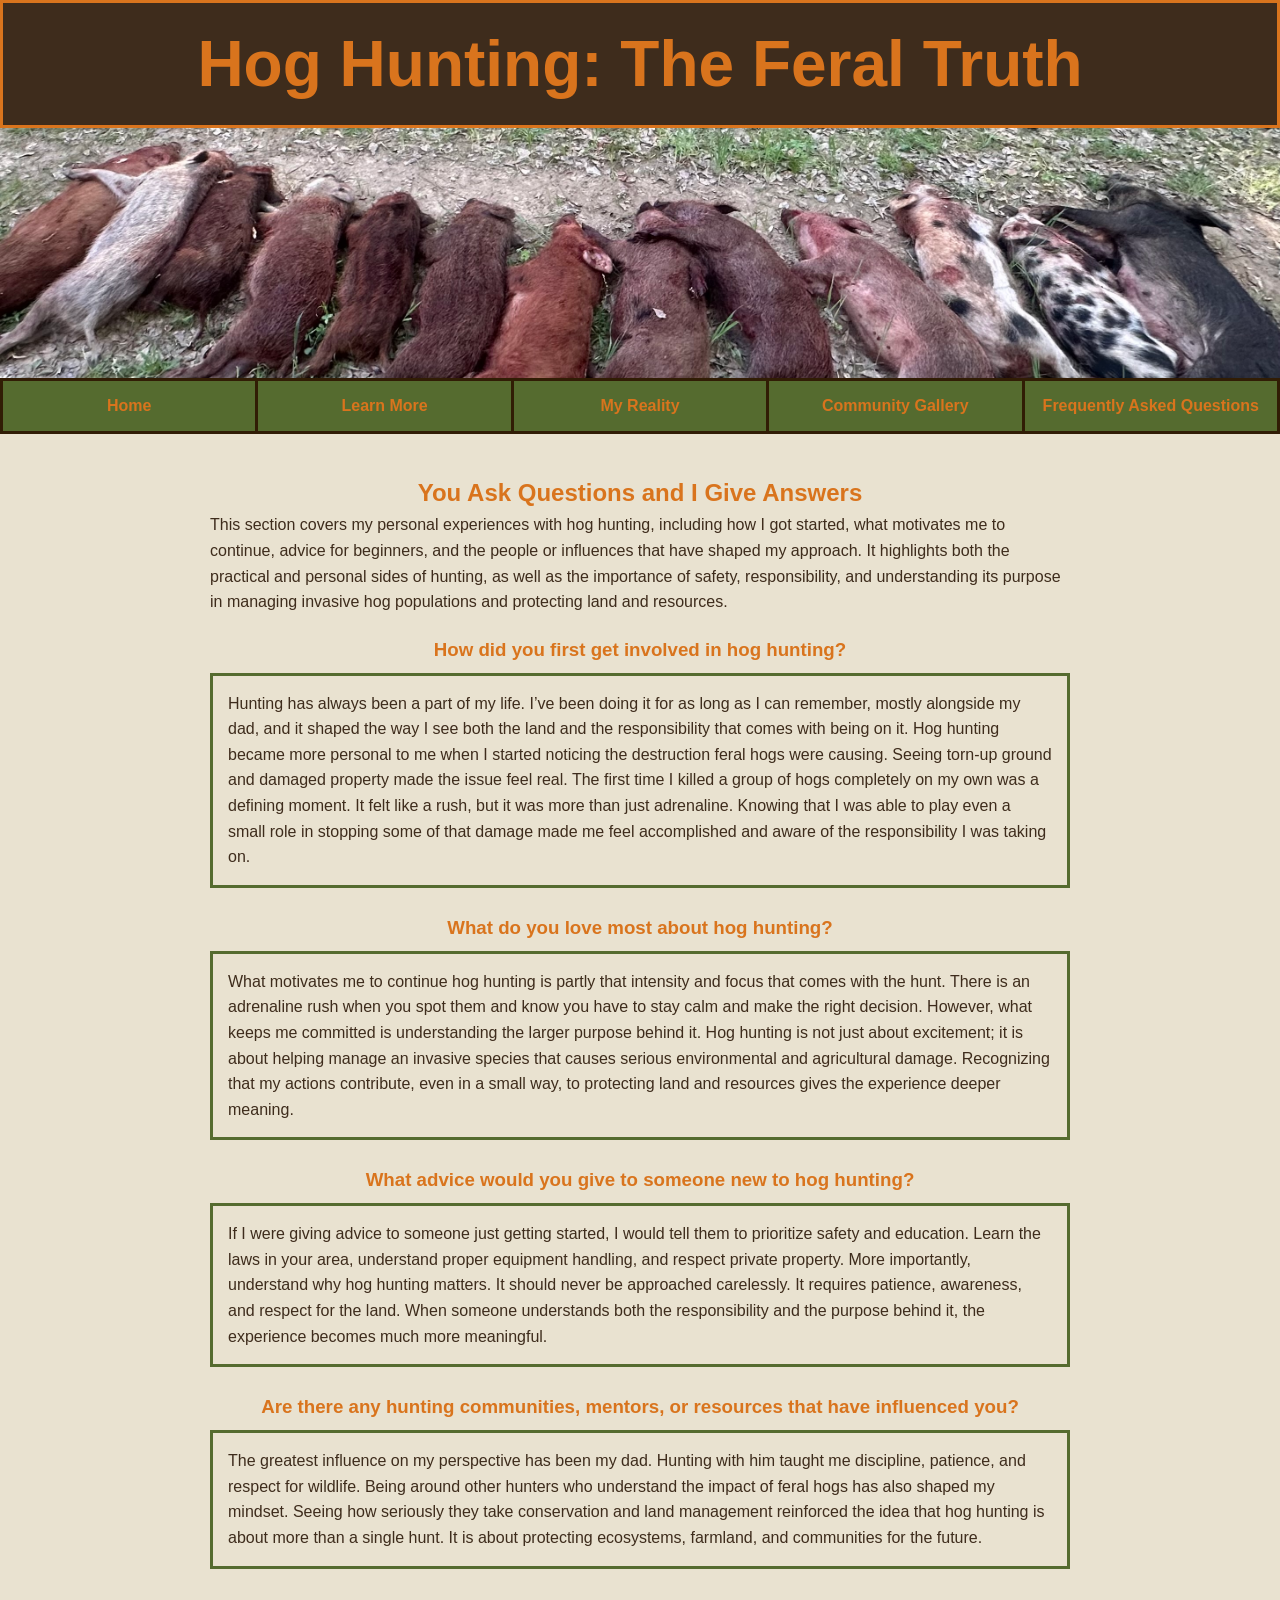
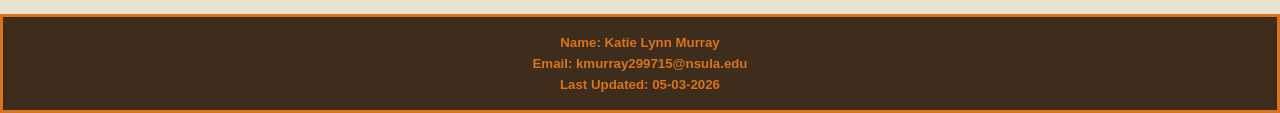
<file: faq.html>
<!DOCTYPE html>
<html lang="en">
<head>
    <meta charset="UTF-8">
    <title>Hog Hunting: The Feral Truth</title>
    <meta name="viewport" content="width=device-width, initial-scale=1.0">

    <!-- Link CSS -->
    <link rel="stylesheet" href="hogs.css">
</head>
<body>

    <header>
        <h1>Hog Hunting: The Feral Truth</h1>
    </header>

    <div class="banner">
        <img src="IMG_2388.jpg" alt="Picture of 13 hogs in a line">
    </div>

    <table>
      <tr>
        <th><a href="index.html">Home</a></th>
        <th><a href="learn.html">Learn More</a></th>
        <th><a href="reality.html">My Reality</a></th>
        <th><a href="community.html">Community Gallery</a></th>
        <th><a href="faq.html">Frequently Asked Questions</a></th>
      </tr>
    </table>

    <main>
        <section>
            <h2>You Ask Questions and I Give Answers</h2>
            <p class="first-paragraph"> This section covers my personal experiences with hog hunting, including how I got started, what motivates me to continue, advice for beginners, and the people or influences that have shaped my approach. It highlights both the practical and personal sides of hunting, as well as the importance of safety, responsibility, and understanding its purpose in managing invasive hog populations and protecting land and resources.
            </p>
			
            <div class="faq-item">

                <h3>How did you first get involved in hog hunting?</h3>

                <div class="faq-box">
                    <p>
                        Hunting has always been a part of my life. I’ve been doing it for as long as I can remember, mostly alongside my dad, and it shaped the way I see both the land and the responsibility that comes with being on it. Hog hunting became more personal to me when I started noticing the destruction feral hogs were causing. Seeing torn-up ground and damaged property made the issue feel real. The first time I killed a group of hogs completely on my own was a defining moment. It felt like a rush, but it was more than just adrenaline. Knowing that I was able to play even a small role in stopping some of that damage made me feel accomplished and aware of the responsibility I was taking on.
                    </p>
                </div>

            </div>

            <div class="faq-item">

                <h3>What do you love most about hog hunting?</h3>

                <div class="faq-box">
                    <p>
                        What motivates me to continue hog hunting is partly that intensity and focus that comes with the hunt. There is an adrenaline rush when you spot them and know you have to stay calm and make the right decision. However, what keeps me committed is understanding the larger purpose behind it. Hog hunting is not just about excitement; it is about helping manage an invasive species that causes serious environmental and agricultural damage. Recognizing that my actions contribute, even in a small way, to protecting land and resources gives the experience deeper meaning.
                    </p>
                </div>

            </div>

            <div class="faq-item">

                <h3>What advice would you give to someone new to hog hunting?</h3>

                <div class="faq-box">
                    <p>
                        If I were giving advice to someone just getting started, I would tell them to prioritize safety and education. Learn the laws in your area, understand proper equipment handling, and respect private property. More importantly, understand why hog hunting matters. It should never be approached carelessly. It requires patience, awareness, and respect for the land. When someone understands both the responsibility and the purpose behind it, the experience becomes much more meaningful.
                    </p>
                </div>

            </div>

            <div class="faq-item">

                <h3>Are there any hunting communities, mentors, or resources that have influenced you?</h3>

                <div class="faq-box">
                    <p>
                        The greatest influence on my perspective has been my dad. Hunting with him taught me discipline, patience, and respect for wildlife. Being around other hunters who understand the impact of feral hogs has also shaped my mindset. Seeing how seriously they take conservation and land management reinforced the idea that hog hunting is about more than a single hunt. It is about protecting ecosystems, farmland, and communities for the future.
                    </p>
                </div>

            </div>
        </section>
    </main>

    <footer>

        <h5>Name: Katie Lynn Murray<br>
        Email: kmurray299715@nsula.edu<br>
        Last Updated: 05-03-2026</h5>
        
    </footer>

    <script src="hogs.js"></script>

</body>
</html>
</file>
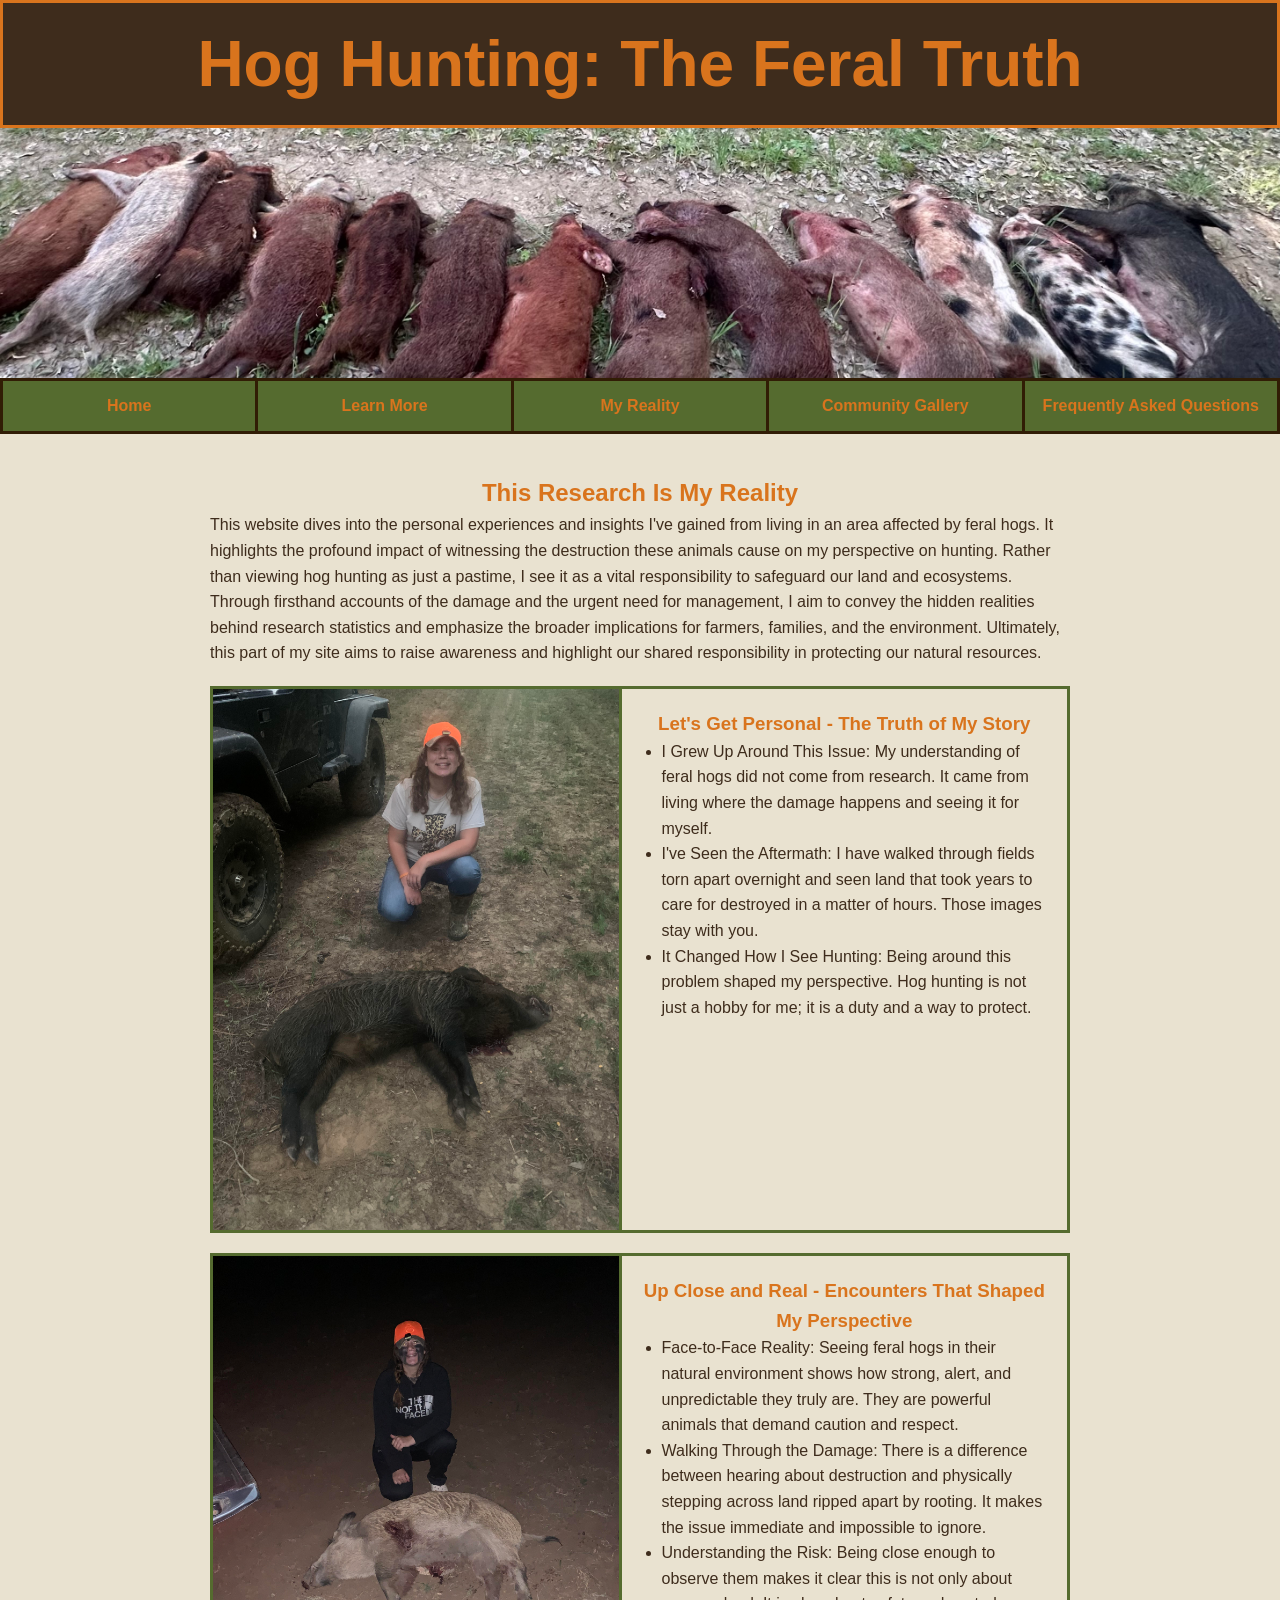
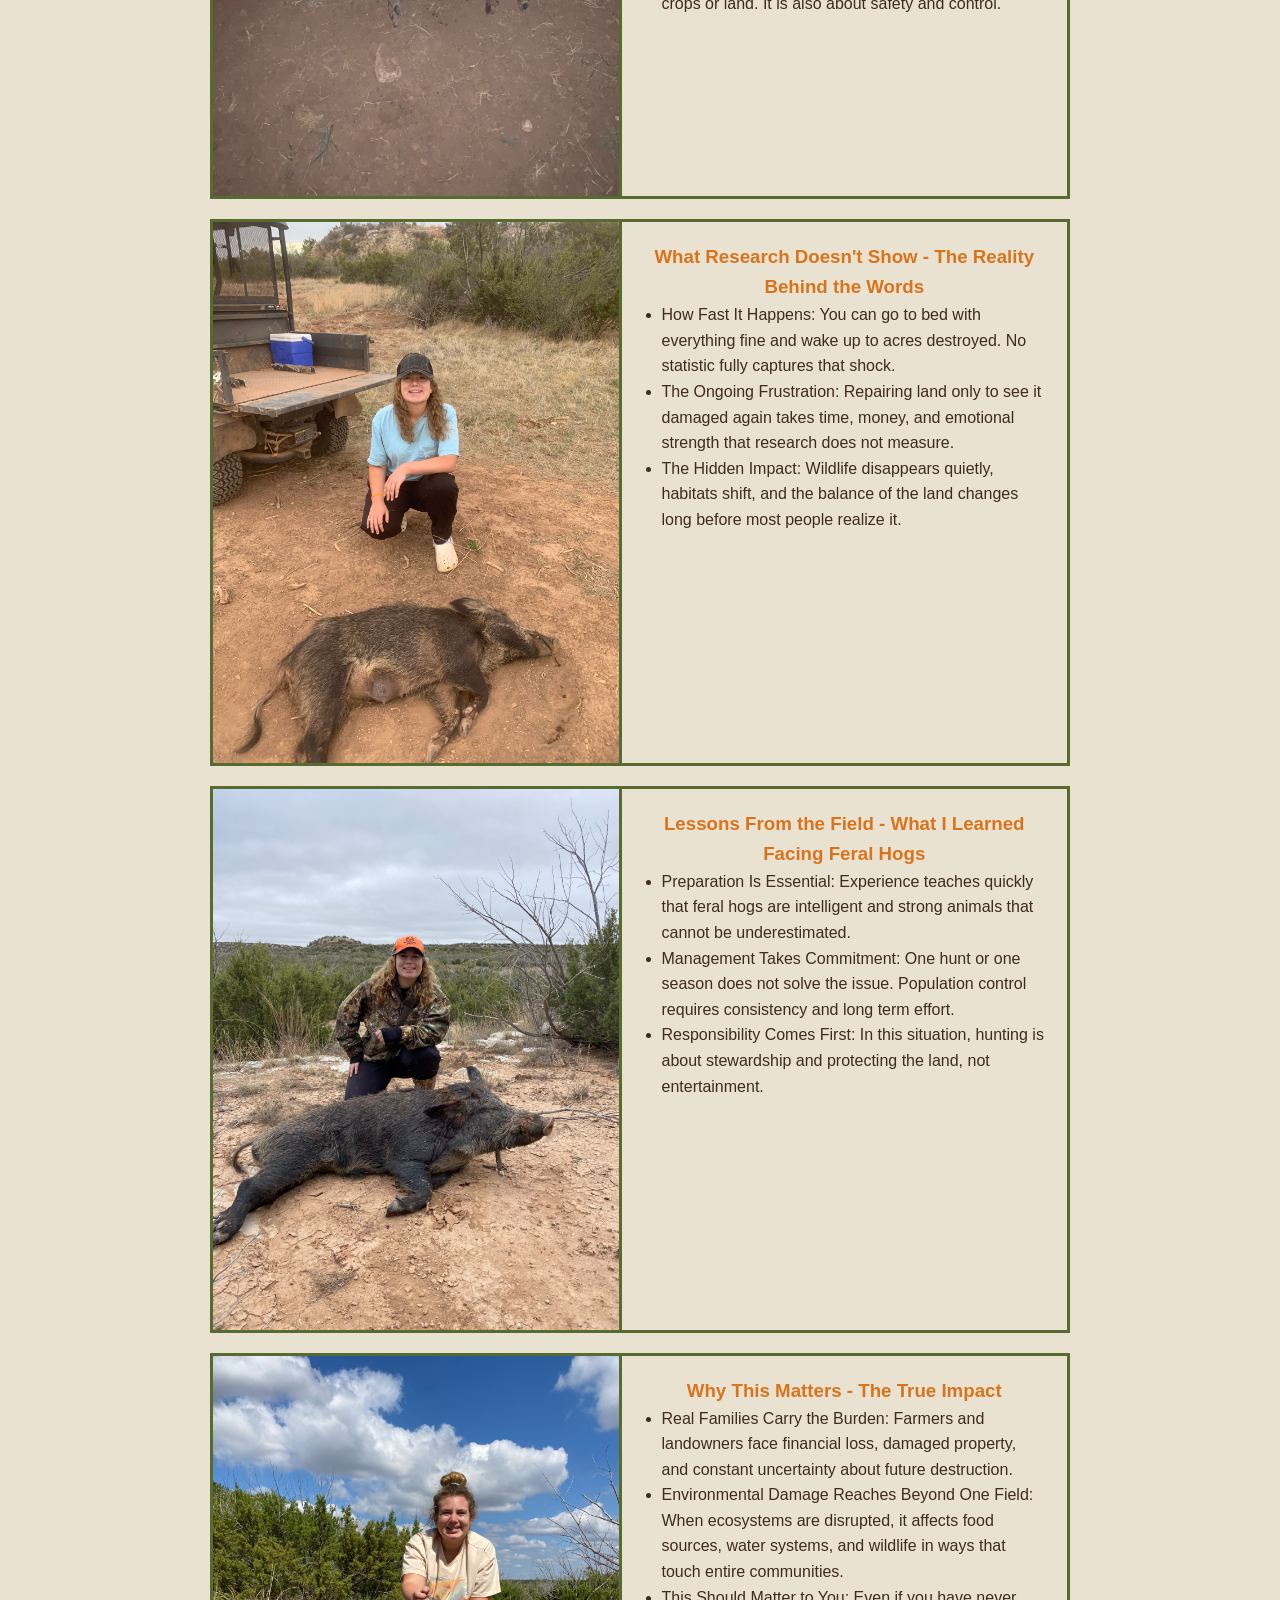
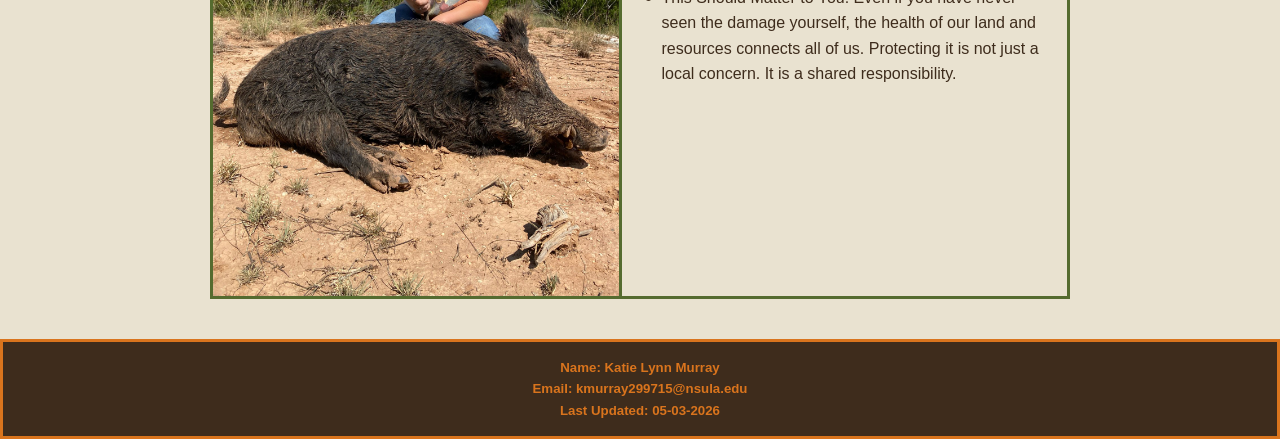
<file: reality.html>
<!DOCTYPE html>
<html lang="en">
<head>
    <meta charset="UTF-8">
    <title>Hog Hunting: The Feral Truth</title>
    <meta name="viewport" content="width=device-width, initial-scale=1.0">

    <!-- Link CSS -->
    <link rel="stylesheet" href="hogs.css">
</head>
<body>

    <header>
        <h1>Hog Hunting: The Feral Truth</h1>
    </header>

    <div class="banner">
        <img src="IMG_2388.jpg" alt="Picture of 13 hogs in a line">
    </div>

    <table>
      <tr>
        <th><a href="index.html">Home</a></th>
        <th><a href="learn.html">Learn More</a></th>
        <th><a href="reality.html">My Reality</a></th>
        <th><a href="community.html">Community Gallery</a></th>
        <th><a href="faq.html">Frequently Asked Questions</a></th>
      </tr>
    </table>

    <main>
        <section>
            <h2>This Research Is My Reality</h2>
            <p class="first-paragraph">
                This website dives into the personal experiences and insights I've gained from living in an area affected by feral hogs. It highlights the profound impact of witnessing the destruction these animals cause on my perspective on hunting. Rather than viewing hog hunting as just a pastime, I see it as a vital responsibility to safeguard our land and ecosystems. Through firsthand accounts of the damage and the urgent need for management, I aim to convey the hidden realities behind research statistics and emphasize the broader implications for farmers, families, and the environment. Ultimately, this part of my site aims to raise awareness and highlight our shared responsibility in protecting our natural resources.
            </p>

    <div class="reality-box">

        <div class="reality-img">
            <img src="hog brain.jpg" alt="Let's Get Personal - The Truth of My Story">
        </div>
       
        <div class="reality-content">
            <h3>Let's Get Personal - The Truth of My Story</h3>
            <ul>
                <li>I Grew Up Around This Issue: My understanding of feral hogs did not come from research. It came from living where the damage happens and seeing it for myself.</li>
                <li>I've Seen the Aftermath: I have walked through fields torn apart overnight and seen land that took years to care for destroyed in a matter of hours. Those images stay with you.</li>
                <li>It Changed How I See Hunting: Being around this problem shaped my perspective. Hog hunting is not just a hobby for me; it is a duty and a way to protect.</li>
            </ul>
        </div>

    </div>

    <div class="reality-box">

        <div class="reality-img">
            <img src="hog thud.jpg" alt="Up Close and Real - Encounters That Shaped My Perspective">
        </div>
       
        <div class="reality-content">
            <h3>Up Close and Real - Encounters That Shaped My Perspective</h3>
            <ul>
                <li>Face-to-Face Reality: Seeing feral hogs in their natural environment shows how strong, alert, and unpredictable they truly are. They are powerful animals that demand caution and respect.</li>
                <li>Walking Through the Damage: There is a difference between hearing about destruction and physically stepping across land ripped apart by rooting. It makes the issue immediate and impossible to ignore.</li>
                <li>Understanding the Risk: Being close enough to observe them makes it clear this is not only about crops or land. It is also about safety and control.</li>
            </ul>
        </div>

    </div>

    <div class="reality-box">

        <div class="reality-img">
            <img src="juju hog.jpg" alt="What Research Doesn't Show - The Reality Behind the Words">
        </div>
       
        <div class="reality-content">
            <h3>What Research Doesn't Show - The Reality Behind the Words</h3>
            <ul>
                <li>How Fast It Happens: You can go to bed with everything fine and wake up to acres destroyed. No statistic fully captures that shock.</li>
                <li>The Ongoing Frustration: Repairing land only to see it damaged again takes time, money, and emotional strength that research does not measure.</li>
                <li>The Hidden Impact: Wildlife disappears quietly, habitats shift, and the balance of the land changes long before most people realize it.</li>
            </ul>
        </div>

    </div>

    <div class="reality-box">

        <div class="reality-img">
            <img src="thumbnail_IMG_1075.jpg" alt="Lessons From the Field - What I Learned Facing Feral Hogs">
        </div>
       
        <div class="reality-content">
            <h3>Lessons From the Field - What I Learned Facing Feral Hogs</h3>
            <ul>
                <li>Preparation Is Essential: Experience teaches quickly that feral hogs are intelligent and strong animals that cannot be underestimated.</li>
                <li>Management Takes Commitment: One hunt or one season does not solve the issue. Population control requires consistency and long term effort.</li>
                <li>Responsibility Comes First: In this situation, hunting is about stewardship and protecting the land, not entertainment.</li>
            </ul>
        </div>

    </div>

    <div class="reality-box">

        <div class="reality-img">
            <img src="thumbnail_IMG_1306.jpg" alt="Why This Matters - The True Impact">
        </div>
       
        <div class="reality-content">
            <h3>Why This Matters - The True Impact</h3>
            <ul>
                <li>Real Families Carry the Burden: Farmers and landowners face financial loss, damaged property, and constant uncertainty about future destruction.</li>
                <li>Environmental Damage Reaches Beyond One Field: When ecosystems are disrupted, it affects food sources, water systems, and wildlife in ways that touch entire communities.</li>
                <li>This Should Matter to You: Even if you have never seen the damage yourself, the health of our land and resources connects all of us. Protecting it is not just a local concern. It is a shared responsibility.</li>
            </ul>
        </div>

    </div>
			
        </section>
    </main>

    <footer>

        <h5>Name: Katie Lynn Murray<br>
        Email: kmurray299715@nsula.edu<br>
        Last Updated: 05-03-2026</h5>
        
    </footer>

    <script src="hogs.js"></script>

</body>
</html>
</file>
<file: hogs.css>
/* ===============================
   Global Styles
   =============================== */
* {
  margin: 0;
  padding: 0;
  box-sizing: border-box;
}


body {
  font-family: Arial, sans-serif;
  line-height: 1.6;
  background: #e9e2d0;
  color: #3e2c1c;
}


/* ===============================
   HEADER
   =============================== */
header {
  background-color: #3e2c1c;
  color: #d9741d;
  border: 3px solid rgb(217, 116, 29);
  text-align: center;
  padding: 10px;
  font-size: 2em;
}


/* ===============================
   BANNER
   =============================== */
.banner {
  width: 100%;
  height: 250px;
  overflow: hidden;
  /*border: 3px solid rgb(85, 107, 47);*/
}


.banner img {
  width: 100%;
  height: 100%;
  object-fit: cover;
  object-position: center 50%;
  display: block;
}


/* ===============================
   NAVIGATION (TABLE STYLE)
   =============================== */
table {
  width: 100%;
  table-layout: fixed;
  border-collapse: collapse;
  margin-bottom: 20px;
}


th {
  background-color: #556b2f;
  border: 3px solid rgb(49, 29, 5);
}


th a {
  display: block;
  padding: 12px 0;
  text-align: center;
  color: #d9741d;
  text-decoration: none;
}


th a:hover {
  background-color: #e9e2d0;
  color: #d9741d;
}


/* ===============================
   MAIN CONTENT
   =============================== */
main {
  max-width: 900px;
  margin: 0 auto;
}


main section {
  padding: 20px;
}


h2, h3, h4 {
  color: #d9741d;
  text-align: center;
}


p {
  color: #3e2c1c;
  margin-bottom: 10px;
}


.first-paragraph {
  margin-bottom: 20px;
}


ul {
  list-style-type: disc;
  padding-left: 20px;
  margin-bottom: 20px;
}

/* ===============================
   HOME COLUMNS (3 COLUMN LAYOUT)
   =============================== */

.home-columns {
  display: flex;
  gap: 20px;
  margin-top: 20px;
}

/* Each column */
.home-box {
  flex: 1;

  border: 3px solid #556b2f;
  background-color: #e9e2d0;
  padding: 15px;
}

.home-box h3 {
  margin-bottom: 10px;
}

/* VIDEO BOX */
.video-box {
  display: flex;
  align-items: center;
  justify-content: center;
  padding: 0; /* lets video fill edge-to-edge */
}

/* Make video fill box */
.video-box video {
  width: 100%;
  height: 100%;
  object-fit: cover;
  display: block;
}

/* ===============================
   MOBILE
   =============================== */
@media (max-width: 800px) {
  .home-columns {
    flex-direction: column;
  }

  .video-box video {
    height: auto;
  }
}
/* ===============================
   LEARN SECTION (SIDE-BY-SIDE)
   =============================== */

.learn-box {
  display: flex;
  align-items: stretch;

  border: 3px solid #556b2f;
  background-color: #e9e2d0;

  margin-bottom: 20px;
  overflow: hidden; /* makes image touch border cleanly */
}

/* IMAGE SIDE */
.learn-img {
  flex: 1;
}

.learn-img img {
  width: 100%;
  height: 100%;
  object-fit: cover;
  display: block;

  border: none;
  border-radius: 0;
}

/* TEXT SIDE */
.learn-content {
  flex: 1;
  padding: 20px;

  border-left: 3px solid #556b2f; /* divider line */
}

.learn-content h3 {
  color: #d9741d;
  text-align: center;
  margin-bottom: 10px;
}

/* ===============================
   MOBILE FIX
   =============================== */
@media (max-width: 800px) {
  .learn-box {
    flex-direction: column;
  }

  .learn-content {
    border-left: none;
    border-top: 3px solid #556b2f;
  }
}

/* ===============================
   REALITY SECTION (MATCH LEARN STYLE)
   =============================== */

.reality-box {
  display: flex;
  align-items: stretch;
  border: 3px solid #556b2f;
  background-color: #e9e2d0;
  margin-bottom: 20px;
  overflow: hidden;
}

.reality-img {
  flex: 1;
}

.reality-img img {
  width: 100%;
  height: 100%;
  object-fit: cover;
  display: block;
}

.reality-content {
  flex: 1;
  padding: 20px;
  border-left: 3px solid #556b2f;
}

@media (max-width: 800px) {
  .reality-box {
    flex-direction: column;
  }

  .reality-content {
    border-left: none;
    border-top: 3px solid #556b2f;
  }
}

/* ===============================
   FEATURED + COMMUNITY (3 PER ROW)
   =============================== */
.featured,
.grid {
  display: flex;
  justify-content: center;
  flex-wrap: wrap;
  gap: 20px;
}


.featured .item,
.grid .item {
  width: calc(33.333% - 20px);
  max-width: 280px;
}


/* Gallery item styling */
.item {
  border: 3px solid rgb(85, 107, 47);
  background-color: #e9e2d0;
  transition: 0.2s;
  display: flex;
  flex-direction: column;
}


/* Media inside cards */
.item img,
.item video {
  width: 100%;
  height: 180px;
  object-fit: cover;
  display: block;
  border-bottom: 3px solid rgb(85, 107, 47);
}


.item p {
  padding: 10px;
  text-align: center;
}


/* Hover for gallery */
.item:hover {
  background-color: #d9741d;
  color: #3e2c1c;
}




/* ===============================
   HUNTER STORIES (VERTICAL STACK)
   =============================== */
.stories {
  display: flex;
  flex-direction: column;
  gap: 15px;
}


.stories .item {
  width: 100%;
  max-width: 900px;
}


/* ===============================
   FORM (NAVBAR STYLE)
   =============================== */
#comments form,
#submit form {
  max-width: 900px;
  margin: 0 auto;
  display: flex;
  flex-direction: column;
}


/* Form fields */
#comments input,
#comments textarea,
#comments button,
#submit input,
#submit textarea,
#submit button {
  background-color: #556b2f;
  color: #d9741d;
  border: 3px solid rgb(49, 29, 5);


  padding: 10px;
  width: 100%;
  text-align: center;


  transition: background-color 0.2s ease, color 0.2s ease;
}


#comments input,
#comments textarea,
#submit input,
#submit textarea {
  color: #d9741d;
}


#comments input::placeholder,
#comments textarea::placeholder,
#submit input::placeholder,
#submit textarea::placeholder {
  color: #d9741d;
  opacity: 0.9;
}


/* Stack effect like navbar */
#comments input,
#comments textarea,
#submit input,
#submit textarea {
  border-bottom: none;
}


#comments textarea,
#submit textarea {
  border-bottom: 3px solid rgb(49, 29, 5);
}


#comments button,
#submit button {
  border-top: none;
}


/* ===============================
   UNIFIED HOVER (FIXED)
   =============================== */
#comments input:hover,
#comments textarea:hover,
#comments button:hover,
#submit input:hover,
#submit textarea:hover,
#submit button:hover {
  background-color: #e9e2d0;
  color: #d9741d;
  cursor: pointer;
}


/* Focus effect */
#comments input:focus,
#comments textarea:focus,
#submit input:focus,
#submit textarea:focus {
  background-color: #e9e2d0;
  color: #3e2c1c;
  outline: none;
}


/* ===============================
   FAQ / Q&A SECTION (NEW STYLE)
   =============================== */


.faq-item {
  margin-bottom: 25px;
}


/* Question (outside box) */
.faq-item h3 {
  text-align: center;
  color: #d9741d;
  margin-bottom: 8px;
}


/* Answer box */
.faq-box {
  border: 3px solid #556b2f; /* green border */
  background-color: #e9e2d0;
  padding: 15px;
  transition: background-color 0.3s ease, color 0.3s ease;
}


/* Hover effect (turn orange) */
.faq-box:hover {
  background-color: #d9741d;
  color: #3e2c1c;
  cursor: pointer;
}


/* Optional polish */
.faq-box p {
  margin: 0;
}


/* ===============================
   FOOTER
   =============================== */
footer {
  background-color: #3e2c1c;
  color: #d9741d;
  text-align: center;
  padding: 15px;
  border: 3px solid rgb(217, 116, 29);
}


/* ===============================
   FADE ANIMATION (CONTENT ONLY)
   =============================== */
main > section > p {
  animation: fadeIn 0.8s ease-in;
}


@keyframes fadeIn {
  from { opacity: 0; }
  to { opacity: 1; }
}


/* ===============================
   MOBILE RESPONSIVE
   =============================== */
@media (max-width: 800px) {
  .featured .item,
  .grid .item {
    width: 100%;
    max-width: 100%;
  }
}
</file>
